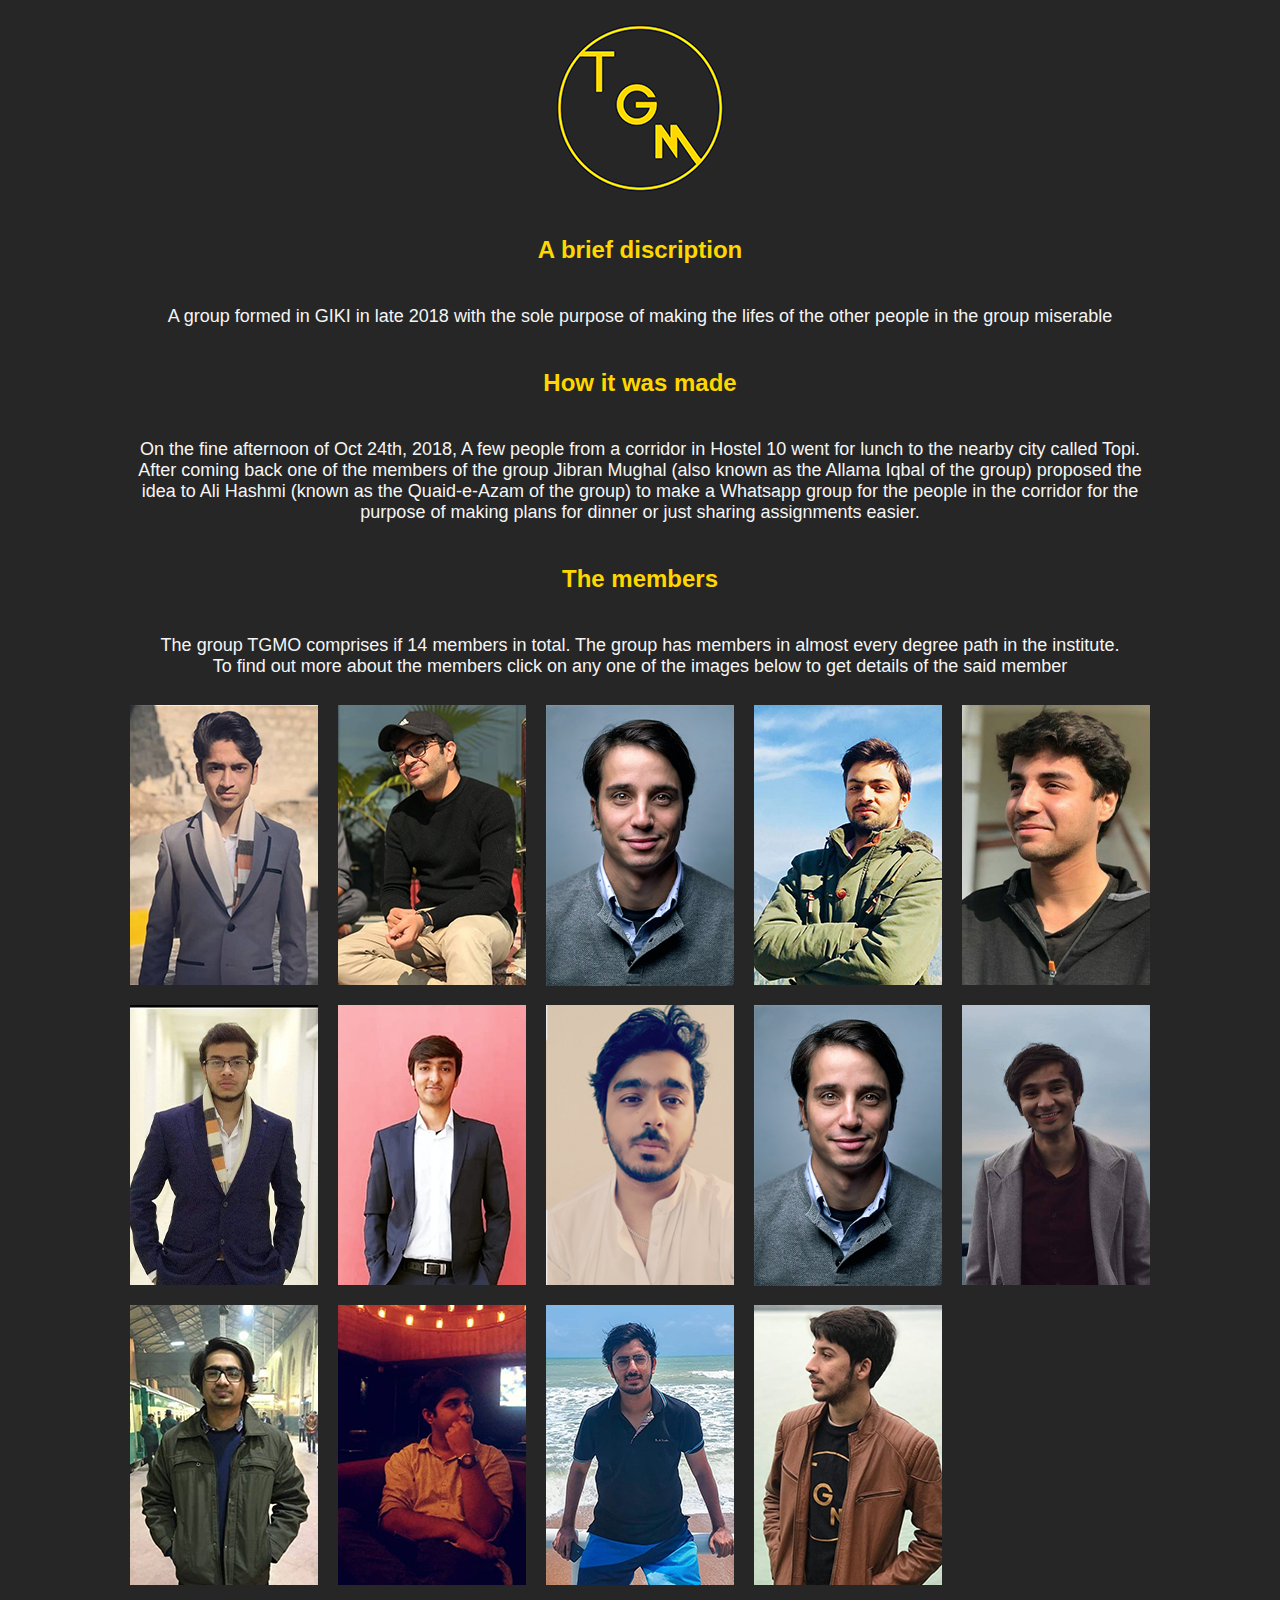
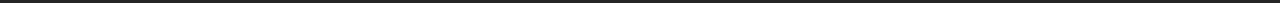
<file: index.html>
<!DOCTYPE html>
<html>
<head>
  <title>TGMO</title>
  <link href="https://fonts.googleapis.com/css?family=Oswald:300,700|Varela+Round" rel="stylesheet">
  <link rel="stylesheet" type="text/css" href="stylev3.css">
  <link rel = "icon" href = "pages/images/logo.png" 
        type = "image"> 
</head>
<body>
    <div class="logo"><img src="pages/images/logo.jpg" alt="Logo"></div>
    <!--<div class="tgm"><h1>tgmo</h1></div>-->
    <div class="content0">
        <h3>A brief discription</h3>
        <p>A group formed in GIKI in late 2018 with the sole purpose of making the lifes of the other people in the group miserable</p>
        <h3>How it was made</h3>
        <p>On the fine afternoon of Oct 24th, 2018, A few people from a corridor in Hostel 10 went for lunch to the nearby city called Topi. After coming back one of the members of the group Jibran Mughal (also known as the Allama Iqbal of the group) proposed the idea to Ali Hashmi (known as the Quaid-e-Azam of the group) to make a Whatsapp group for the people in the corridor for the purpose of making plans for dinner or just sharing assignments easier.</p>
        <h3>The members </h3>
        <p>The group TGMO comprises if 14 members in total. The group has members in almost every degree path in the institute.<br>To find out more about the members click on any one of the images below to get details of the said member</p>
    </div>
    <div class="container">
        <div class="box">
          <div class="imgbox">
            <a href="pages/munam.html"><img src="pages/images/munam.jpg" alt="Munam"></a>
            <div class="details">
              <div class="content">
                <h2>Umer Munam</h2>
                <p>2017219</p>
              </div>
           </div>
          </div>
        </div>
        <div class="box">
            <div class="imgbox">
                <a href="jibran.html"><img src="pages/images/zeeshan.jpg" alt="Zeeshan"></a>
                <div class="details">
                  <div class="content">
                    <h2>Ali Zeeshan</h2>
                    <p>2017452</p>
                  </div>
               </div>
              </div>
        </div>
        <div class="box">
            <div class="imgbox">
                <a href="jibran.html"><img src="pages/images/ptest.jpg" alt="Labeeb"></a>
                <div class="details">
                  <div class="content">
                    <h2>M. Labeeb</h2>
                    <p>2017288</p>
                  </div>
               </div>
              </div>
        </div>
        <div class="box">
            <div class="imgbox">
                <a href="jibran.html"><img src="pages/images/rao.jpg" alt="Rao"></a>
                <div class="details">
                  <div class="content">
                    <h2>Hanan Rehman</h2>
                    <p>2017138</p>
                  </div>
               </div>
              </div>
        </div>
        <div class="box">
            <div class="imgbox">
                <a href="jibran.html"><img src="pages/images/taha.jpg" alt="Taha"></a>
                <div class="details">
                  <div class="content">
                    <h2>Taha Mehmood</h2>
                    <p>2017472</p>
                  </div>
               </div>
              </div>
        </div>
        <div class="box"><div class="imgbox">
            <a href="jibran.html"><img src="pages/images/askari.jpg" alt="Askari"></a>
            <div class="details">
              <div class="content">
                <h2>Askari Raza</h2>
                <p>2017454</p>
              </div>
           </div>
          </div></div>
        <div class="box"><div class="imgbox">
            <a href="jibran.html"><img src="pages/images/hamza.jpg" alt="Hamza"></a>
            <div class="details">
              <div class="content">
                <h2>Hamza Amjad</h2>
                <p>2017209</p>
              </div>
           </div>
          </div></div>
        <div class="box"><div class="imgbox">
            <a href="pages/jibranv2.html"><img src="pages/images/jibran.jpg" alt="Jibran"></a>
            <div class="details">
              <div class="content">
                <h2>Jibran Mughal</h2>
                <p>2017282</p>
              </div>
            </div>
        </div>
        </div>
        <div class="box"><div class="imgbox">
            <a href="jibran.html"><img src="pages/images/ptest.jpg" alt="Abdul"></a>
            <div class="details">
              <div class="content">
                <h2>Abdul Rehman</h2>
                <p>2017448</p>
              </div>
           </div>
          </div></div>
        <div class="box"><div class="imgbox">
            <a href="pages/hashmi.html"><img src="pages/images/hashmi.jpg" alt="Hashmi"></a>
            <div class="details">
              <div class="content">
                <h2>Ali Hashmi</h2>
                <p>2017451</p>
              </div>
           </div>
          </div></div>
        <div class="box"><div class="imgbox">
            <a href="jibran.html"><img src="pages/images/majid.jpg" alt="Majid"></a>
            <div class="details">
              <div class="content">
                <h2>Abdul Majid</h2>
                <p>2017437</p>
              </div>
           </div>
          </div></div>
        <div class="box"><div class="imgbox">
            <a href="jibran.html"><img src="pages/images/haris.jpg" alt="Haris"></a>
            <div class="details">
              <div class="content">
                <h2>Haris Chang</h2>
                <p>2017141</p>
              </div>
           </div>
          </div></div>
        <div class="box"><div class="imgbox">
            <a href="jibran.html"><img src="pages/images/masab.jpg" alt="Masab"></a>
            <div class="details">
              <div class="content">
                <h2>Masab Tahir</h2>
                <p>2017213</p>
              </div>
           </div>
          </div></div>
        <div class="box"><div class="imgbox">
            <a href="jibran.html"><img src="pages/images/usman.jpg" alt="Usman"></a>
            <div class="details">
              <div class="content">
                <h2>Usman Umer</h2>
                <p>2017337</p>
              </div>
           </div>
          </div>
        </div>
    </div>
</body>
</file>
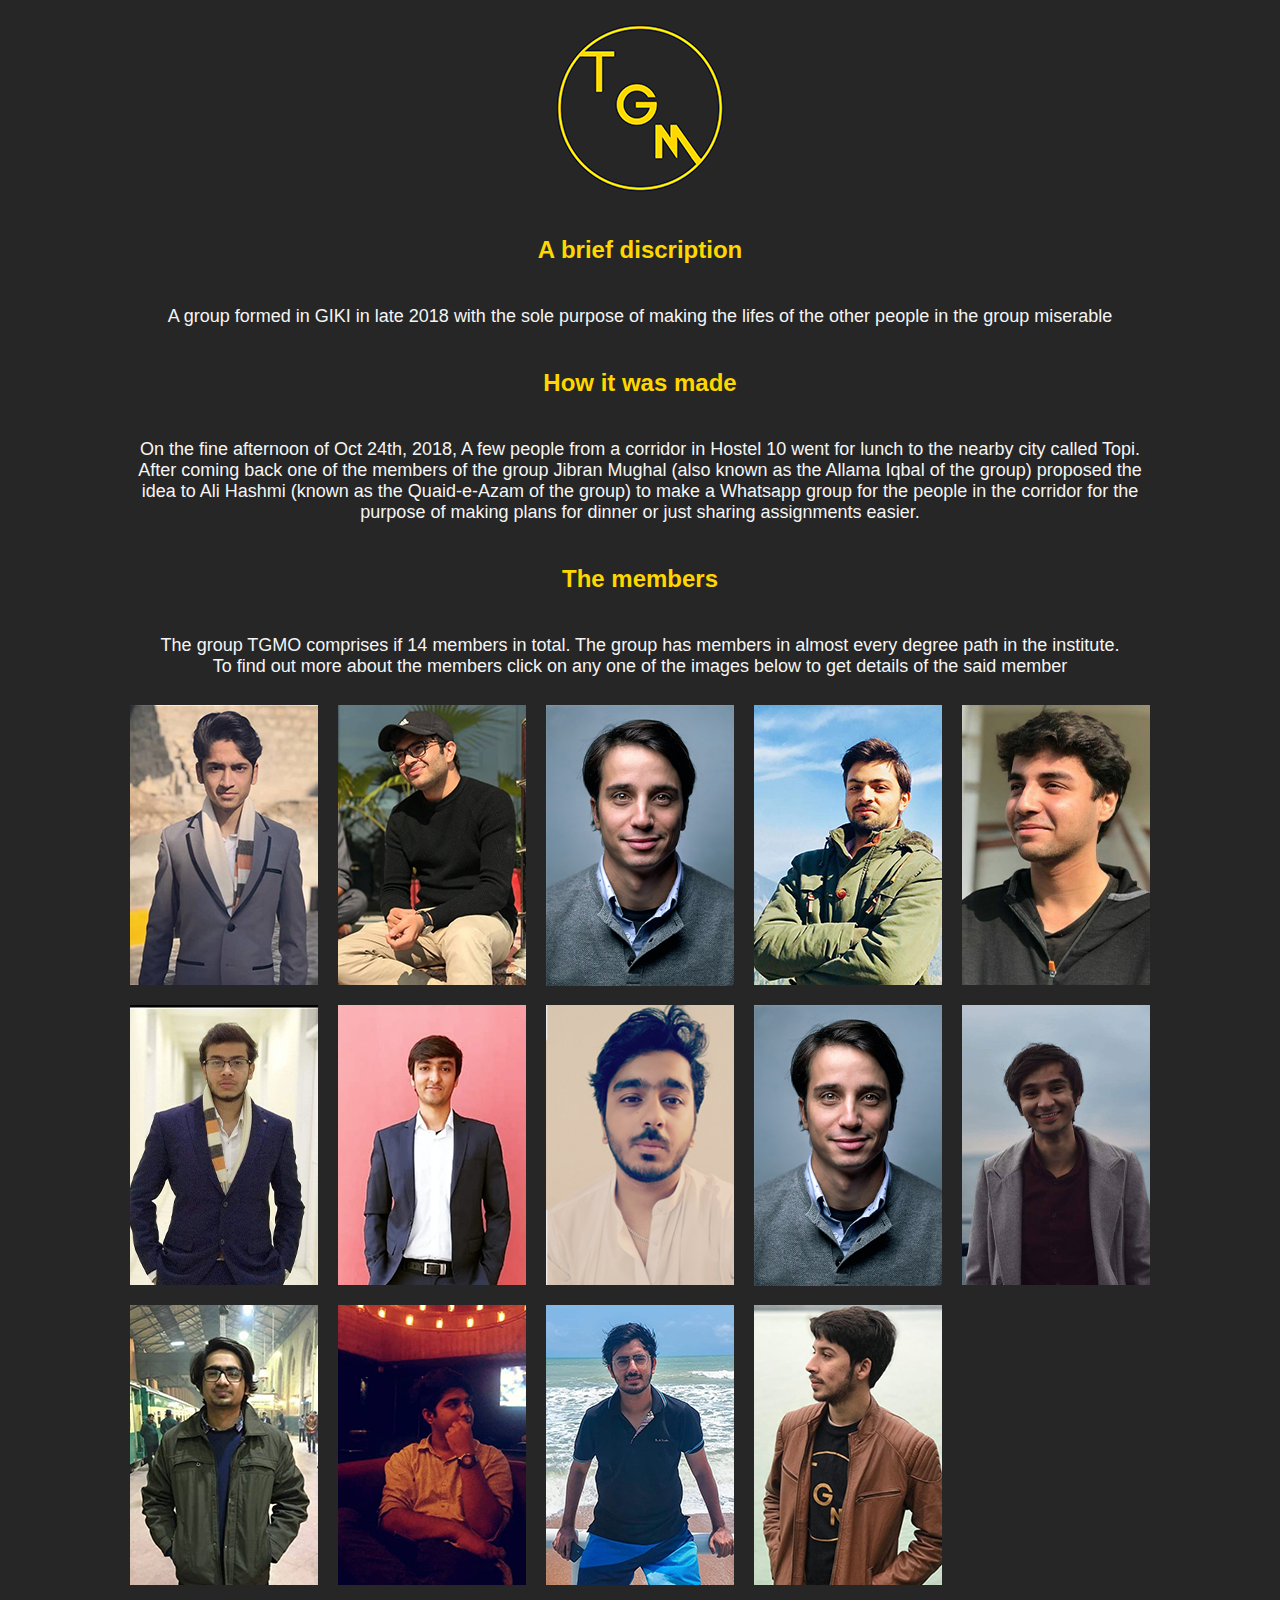
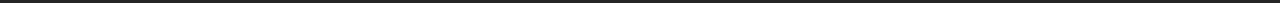
<file: README.html>
<!DOCTYPE html>
<html>
<head>
  <title>TGMO</title>
  <link href="https://fonts.googleapis.com/css?family=Oswald:300,700|Varela+Round" rel="stylesheet">
  <link rel="stylesheet" type="text/css" href="stylev3.css">
  <link rel = "icon" href = "pages/images/logo.png" 
        type = "image"> 
</head>
<body>
    <div class="logo"><img src="pages/images/logo.jpg" alt="Logo"></div>
    <!--<div class="tgm"><h1>tgmo</h1></div>-->
    <div class="content0">
        <h3>A brief discription</h3>
        <p>A group formed in GIKI in late 2018 with the sole purpose of making the lifes of the other people in the group miserable</p>
        <h3>How it was made</h3>
        <p>On the fine afternoon of Oct 24th, 2018, A few people from a corridor in Hostel 10 went for lunch to the nearby city called Topi. After coming back one of the members of the group Jibran Mughal (also known as the Allama Iqbal of the group) proposed the idea to Ali Hashmi (known as the Quaid-e-Azam of the group) to make a Whatsapp group for the people in the corridor for the purpose of making plans for dinner or just sharing assignments easier.</p>
        <h3>The members </h3>
        <p>The group TGMO comprises if 14 members in total. The group has members in almost every degree path in the institute.<br>To find out more about the members click on any one of the images below to get details of the said member</p>
    </div>
    <div class="container">
        <div class="box">
          <div class="imgbox">
            <a href="pages/munam.html"><img src="pages/images/munam.jpg" alt="Munam"></a>
            <div class="details">
              <div class="content">
                <h2>Omer Munam</h2>
                <p>2017219</p>
              </div>
           </div>
          </div>
        </div>
        <div class="box">
            <div class="imgbox">
                <a href="jibran.html"><img src="pages/images/zeeshan.jpg" alt="Zeeshan"></a>
                <div class="details">
                  <div class="content">
                    <h2>Ali Zeeshan</h2>
                    <p>2017452</p>
                  </div>
               </div>
              </div>
        </div>
        <div class="box">
            <div class="imgbox">
                <a href="jibran.html"><img src="pages/images/ptest.jpg" alt="Labeeb"></a>
                <div class="details">
                  <div class="content">
                    <h2>M. Labeeb</h2>
                    <p>2017288</p>
                  </div>
               </div>
              </div>
        </div>
        <div class="box">
            <div class="imgbox">
                <a href="jibran.html"><img src="pages/images/rao.jpg" alt="Rao"></a>
                <div class="details">
                  <div class="content">
                    <h2>Hanan Rehman</h2>
                    <p>2017138</p>
                  </div>
               </div>
              </div>
        </div>
        <div class="box">
            <div class="imgbox">
                <a href="jibran.html"><img src="pages/images/taha.jpg" alt="Taha"></a>
                <div class="details">
                  <div class="content">
                    <h2>Taha Mehmood</h2>
                    <p>2017472</p>
                  </div>
               </div>
              </div>
        </div>
        <div class="box"><div class="imgbox">
            <a href="jibran.html"><img src="pages/images/askari.jpg" alt="Askari"></a>
            <div class="details">
              <div class="content">
                <h2>Askari Raza</h2>
                <p>2017454</p>
              </div>
           </div>
          </div></div>
        <div class="box"><div class="imgbox">
            <a href="jibran.html"><img src="pages/images/hamza.jpg" alt="Hamza"></a>
            <div class="details">
              <div class="content">
                <h2>Hamza Amjad</h2>
                <p>2017209</p>
              </div>
           </div>
          </div></div>
        <div class="box"><div class="imgbox">
            <a href="pages/jibranv2.html"><img src="pages/images/jibran.jpg" alt="Jibran"></a>
            <div class="details">
              <div class="content">
                <h2>Jibran Mughal</h2>
                <p>2017282</p>
              </div>
            </div>
        </div>
        </div>
        <div class="box"><div class="imgbox">
            <a href="jibran.html"><img src="pages/images/ptest.jpg" alt="Abdul"></a>
            <div class="details">
              <div class="content">
                <h2>Abdul Rehman</h2>
                <p>2017448</p>
              </div>
           </div>
          </div></div>
        <div class="box"><div class="imgbox">
            <a href="pages/hashmi.html"><img src="pages/images/hashmi.jpg" alt="Hashmi"></a>
            <div class="details">
              <div class="content">
                <h2>Ali Hashmi</h2>
                <p>2017451</p>
              </div>
           </div>
          </div></div>
        <div class="box"><div class="imgbox">
            <a href="jibran.html"><img src="pages/images/majid.jpg" alt="Majid"></a>
            <div class="details">
              <div class="content">
                <h2>Abdul Majid</h2>
                <p>2017437</p>
              </div>
           </div>
          </div></div>
        <div class="box"><div class="imgbox">
            <a href="jibran.html"><img src="pages/images/haris.jpg" alt="Haris"></a>
            <div class="details">
              <div class="content">
                <h2>Haris Chang</h2>
                <p>2017141</p>
              </div>
           </div>
          </div></div>
        <div class="box"><div class="imgbox">
            <a href="jibran.html"><img src="pages/images/masab.jpg" alt="Masab"></a>
            <div class="details">
              <div class="content">
                <h2>Masab Tahir</h2>
                <p>2017213</p>
              </div>
           </div>
          </div></div>
        <div class="box"><div class="imgbox">
            <a href="jibran.html"><img src="pages/images/usman.jpg" alt="Usman"></a>
            <div class="details">
              <div class="content">
                <h2>Usman Umer</h2>
                <p>2017337</p>
              </div>
           </div>
          </div>
        </div>
    </div>
</body>
</file>
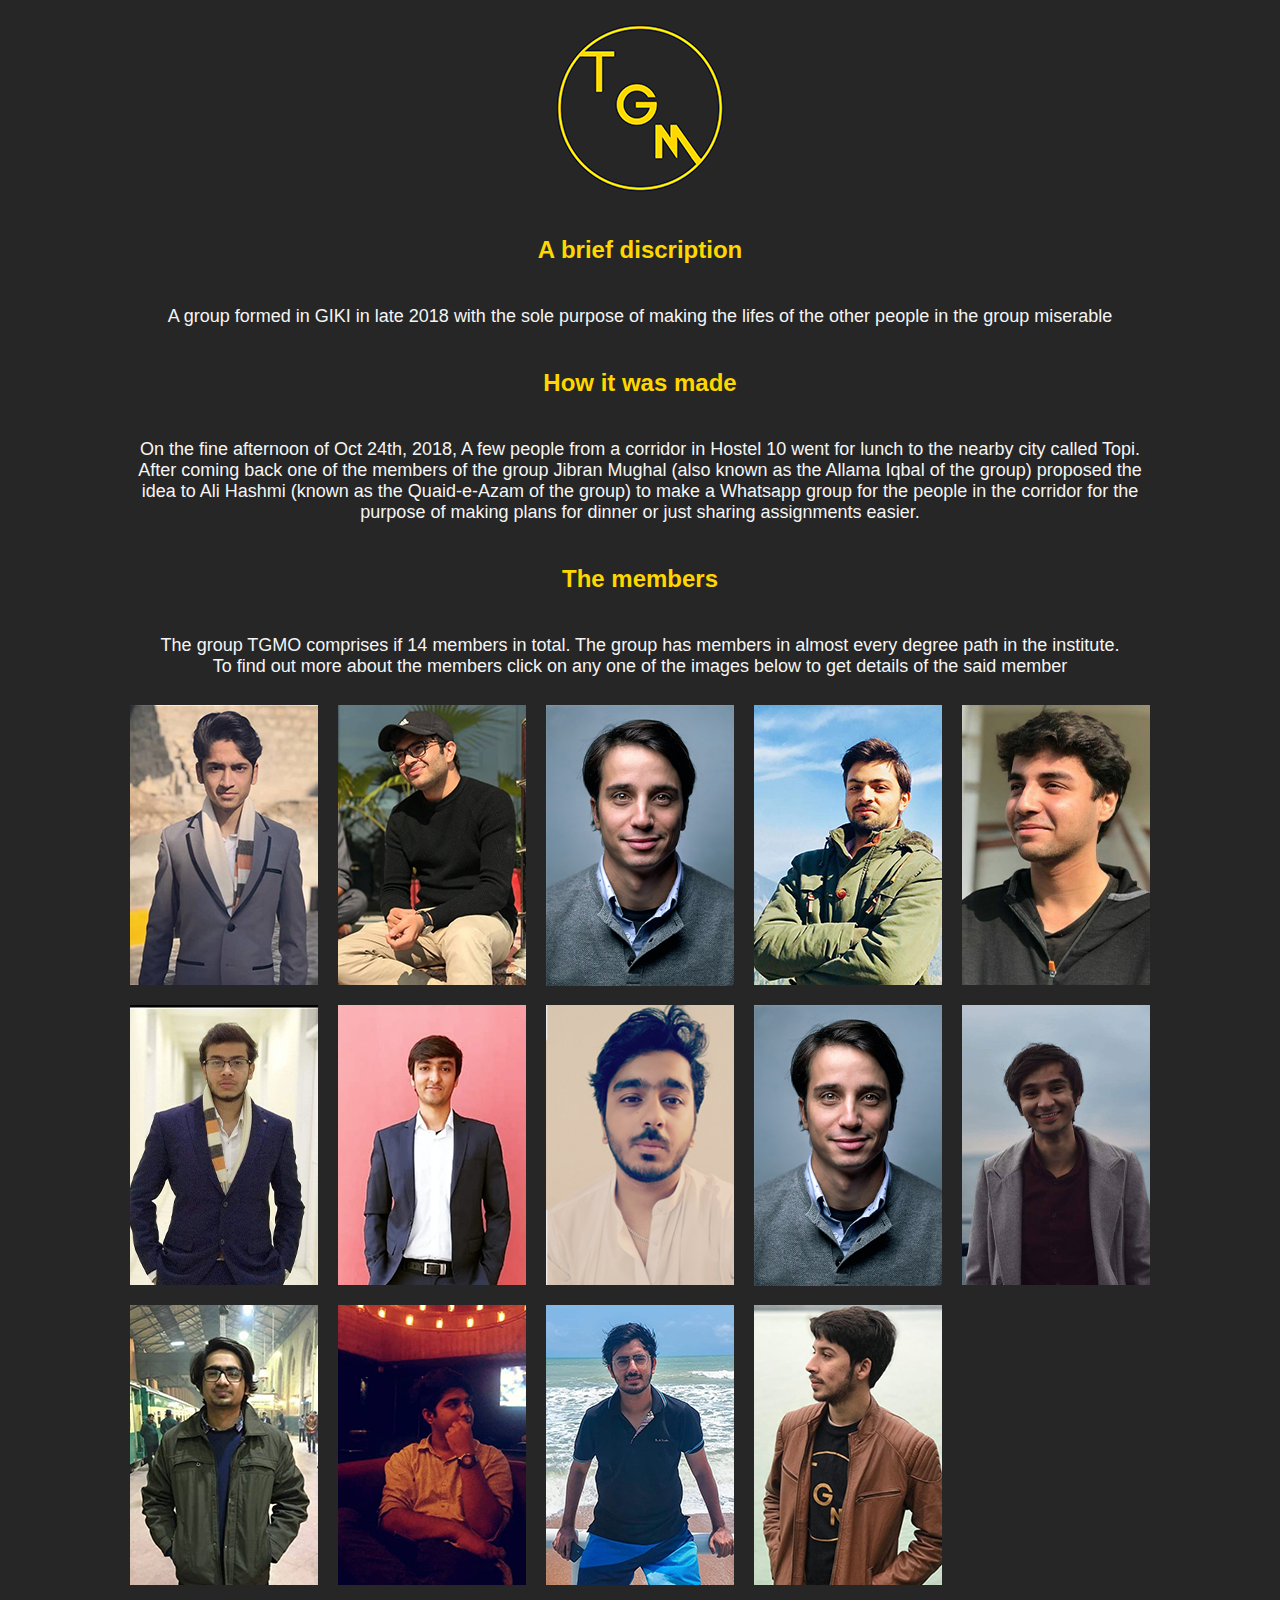
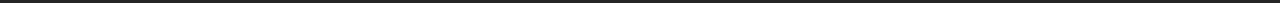
<file: wb.html>
<!DOCTYPE html>
<html>
<head>
  <title>TGMO</title>
  <link href="https://fonts.googleapis.com/css?family=Oswald:300,700|Varela+Round" rel="stylesheet">
  <link rel="stylesheet" type="text/css" href="stylev3.css">
  <link rel = "icon" href = "pages/images/logo.png" 
        type = "image"> 
</head>
<body>
    <div class="logo"><img src="pages/images/logo.jpg" alt="Logo"></div>
    <!--<div class="tgm"><h1>tgmo</h1></div>-->
    <div class="content0">
        <h3>A brief discription</h3>
        <p>A group formed in GIKI in late 2018 with the sole purpose of making the lifes of the other people in the group miserable</p>
        <h3>How it was made</h3>
        <p>On the fine afternoon of Oct 24th, 2018, A few people from a corridor in Hostel 10 went for lunch to the nearby city called Topi. After coming back one of the members of the group Jibran Mughal (also known as the Allama Iqbal of the group) proposed the idea to Ali Hashmi (known as the Quaid-e-Azam of the group) to make a Whatsapp group for the people in the corridor for the purpose of making plans for dinner or just sharing assignments easier.</p>
        <h3>The members </h3>
        <p>The group TGMO comprises if 14 members in total. The group has members in almost every degree path in the institute.<br>To find out more about the members click on any one of the images below to get details of the said member</p>
    </div>
    <div class="container">
        <div class="box">
          <div class="imgbox">
            <a href="pages/munam.html"><img src="pages/images/munam.jpg" alt="Munam"></a>
            <div class="details">
              <div class="content">
                <h2>Umer Munam</h2>
                <p>2017219</p>
              </div>
           </div>
          </div>
        </div>
        <div class="box">
            <div class="imgbox">
                <a href="jibran.html"><img src="pages/images/zeeshan.jpg" alt="Zeeshan"></a>
                <div class="details">
                  <div class="content">
                    <h2>Ali Zeeshan</h2>
                    <p>2017452</p>
                  </div>
               </div>
              </div>
        </div>
        <div class="box">
            <div class="imgbox">
                <a href="jibran.html"><img src="pages/images/ptest.jpg" alt="Labeeb"></a>
                <div class="details">
                  <div class="content">
                    <h2>M. Labeeb</h2>
                    <p>2017288</p>
                  </div>
               </div>
              </div>
        </div>
        <div class="box">
            <div class="imgbox">
                <a href="jibran.html"><img src="pages/images/rao.jpg" alt="Rao"></a>
                <div class="details">
                  <div class="content">
                    <h2>Hanan Rehman</h2>
                    <p>2017138</p>
                  </div>
               </div>
              </div>
        </div>
        <div class="box">
            <div class="imgbox">
                <a href="jibran.html"><img src="pages/images/taha.jpg" alt="Taha"></a>
                <div class="details">
                  <div class="content">
                    <h2>Taha Mehmood</h2>
                    <p>2017472</p>
                  </div>
               </div>
              </div>
        </div>
        <div class="box"><div class="imgbox">
            <a href="jibran.html"><img src="pages/images/askari.jpg" alt="Askari"></a>
            <div class="details">
              <div class="content">
                <h2>Askari Raza</h2>
                <p>2017454</p>
              </div>
           </div>
          </div></div>
        <div class="box"><div class="imgbox">
            <a href="jibran.html"><img src="pages/images/hamza.jpg" alt="Hamza"></a>
            <div class="details">
              <div class="content">
                <h2>Hamza Amjad</h2>
                <p>2017209</p>
              </div>
           </div>
          </div></div>
        <div class="box"><div class="imgbox">
            <a href="pages/jibranv2.html"><img src="pages/images/jibran.jpg" alt="Jibran"></a>
            <div class="details">
              <div class="content">
                <h2>Jibran Mughal</h2>
                <p>2017282</p>
              </div>
            </div>
        </div>
        </div>
        <div class="box"><div class="imgbox">
            <a href="jibran.html"><img src="pages/images/ptest.jpg" alt="Abdul"></a>
            <div class="details">
              <div class="content">
                <h2>Abdul Rehman</h2>
                <p>2017448</p>
              </div>
           </div>
          </div></div>
        <div class="box"><div class="imgbox">
            <a href="pages/hashmi.html"><img src="pages/images/hashmi.jpg" alt="Hashmi"></a>
            <div class="details">
              <div class="content">
                <h2>Ali Hashmi</h2>
                <p>2017451</p>
              </div>
           </div>
          </div></div>
        <div class="box"><div class="imgbox">
            <a href="jibran.html"><img src="pages/images/majid.jpg" alt="Majid"></a>
            <div class="details">
              <div class="content">
                <h2>Abdul Majid</h2>
                <p>2017437</p>
              </div>
           </div>
          </div></div>
        <div class="box"><div class="imgbox">
            <a href="jibran.html"><img src="pages/images/haris.jpg" alt="Haris"></a>
            <div class="details">
              <div class="content">
                <h2>Haris Chang</h2>
                <p>2017141</p>
              </div>
           </div>
          </div></div>
        <div class="box"><div class="imgbox">
            <a href="jibran.html"><img src="pages/images/masab.jpg" alt="Masab"></a>
            <div class="details">
              <div class="content">
                <h2>Masab Tahir</h2>
                <p>2017213</p>
              </div>
           </div>
          </div></div>
        <div class="box"><div class="imgbox">
            <a href="jibran.html"><img src="pages/images/usman.jpg" alt="Usman"></a>
            <div class="details">
              <div class="content">
                <h2>Usman Umer</h2>
                <p>2017337</p>
              </div>
           </div>
          </div>
        </div>
    </div>
</body>
</file>
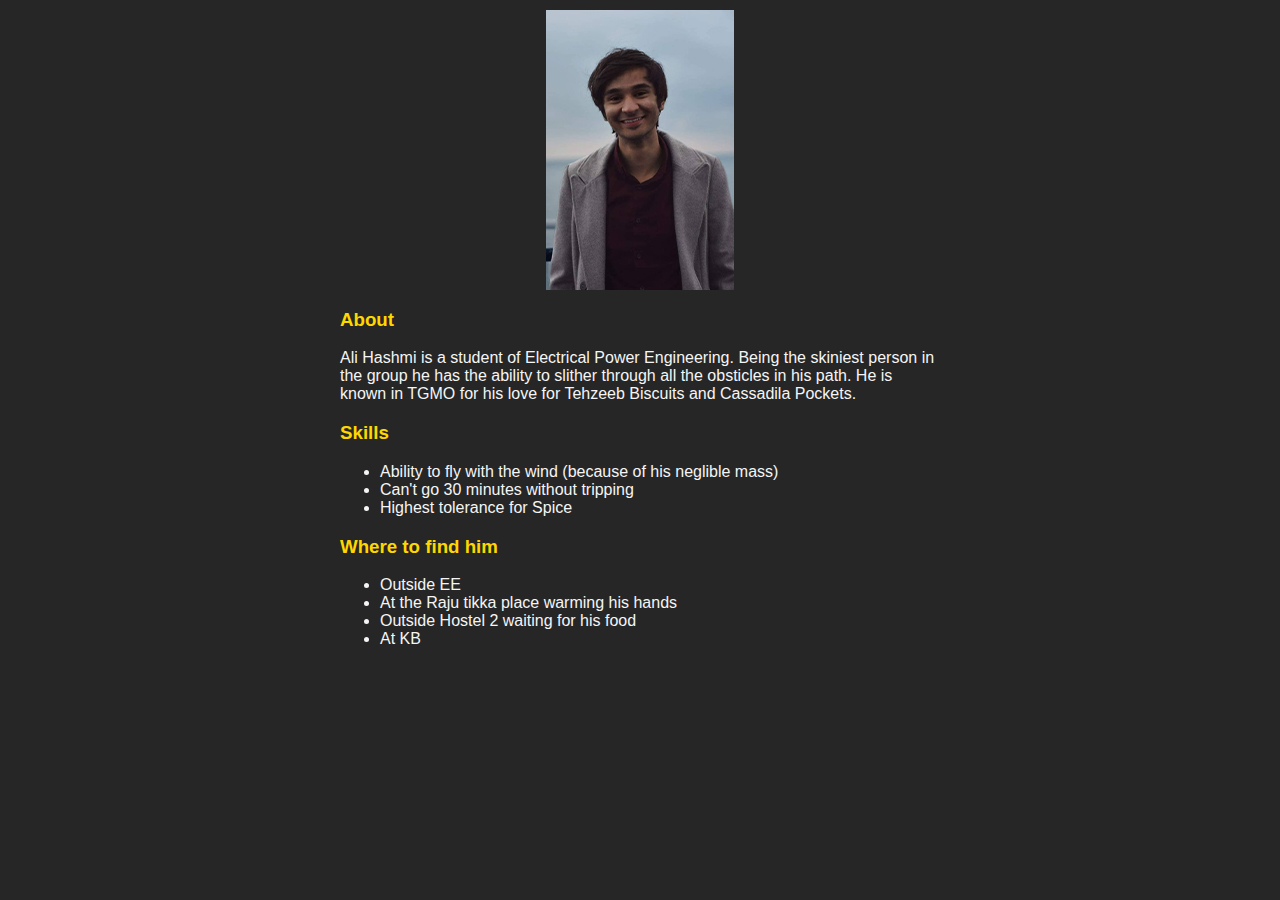
<file: pages/hashmi.html>
<!DOCTYPE html>
<html>
<head>
  <title>Ali Hashmi | Tgmo</title>
  <link href="https://fonts.googleapis.com/css?family=Oswald:300,700|Varela+Round" rel="stylesheet">
  <link href="https://fonts.googleapis.com/css2?family=Recursive:wght@400;600&display=swap" rel="stylesheet">
  <link rel="stylesheet" type="text/css" href="ppagev2.css">
  <link rel = "icon" href = "images/logo.png">
</head>
<body>
  
  <div class="box"><div class="imgbox">
    <img src="images/hashmi.jpg" alt="Hashmi">
    <div class="details">
      <div class="content">
        <p>Ali</p>
        <h2>Hashmi</h2>
      </div>
   </div>
  </div></div>

  <div class="content">
    <div class="abt">
      <h3>About</h3>
      <p>Ali Hashmi is a student of Electrical Power Engineering. Being the skiniest person in the group he has the ability to slither through all the obsticles in his path. He is known in TGMO for his love for Tehzeeb Biscuits and Cassadila Pockets.
      </p>
    </div>
    <div class="skills">
      <h3>Skills</h3>
      <ul>
        <li>Ability to fly with the wind (because of his neglible mass)</li>
        <li>Can't go 30 minutes without tripping</li>
        <li>Highest tolerance for Spice</li>
      </ul>
    </div>
    <div class="found">
      <h3>Where to find him</h3>
      <ul>
        <li>Outside EE</li>
        <li>At the Raju tikka place warming his hands</li>
        <li>Outside Hostel 2 waiting for his food</li>
        <li>At KB</li>
      </ul>
    </div>
  </div>
</body>
</file>
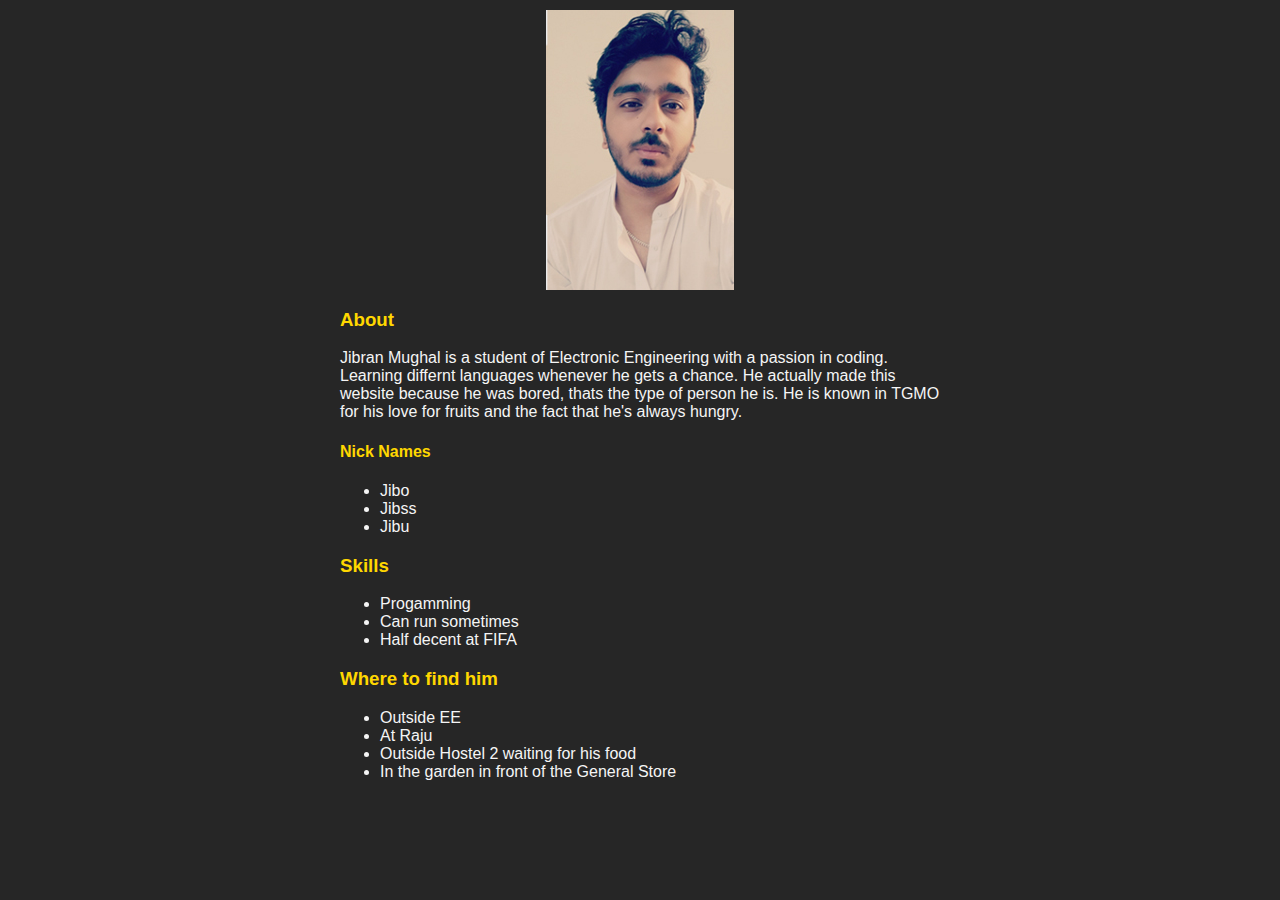
<file: pages/jibranv2.html>
<!DOCTYPE html>
<html>
<head>
  <title>Jibran | Tgmo</title>
  <link href="https://fonts.googleapis.com/css?family=Oswald:300,700|Varela+Round" rel="stylesheet">
  <link href="https://fonts.googleapis.com/css2?family=Recursive:wght@400;600&display=swap" rel="stylesheet">
  <link rel="stylesheet" type="text/css" href="ppagev2.css">
  <link rel = "icon" href = "images/logo.png">
</head>
<body>
  
  <div class="box"><div class="imgbox">
    <a href="pages/jibran.html"><img src="images/jibran.jpg" alt="Jibran"></a>
    <div class="details">
      <div class="content">
        <p>Jibran</p>
        <h2>Mughal</h2>
      </div>
    </div>
</div>
</div>

  <div class="content">
    <div class="abt">
      <h3>About</h3>
      <p>Jibran Mughal is a student of Electronic Engineering with a passion in coding. Learning differnt languages whenever he gets a chance. He actually made this website because he was bored, thats the type of person he is. He is known in TGMO for his love for fruits and the fact that he's always hungry.
      </p>
      <h4>Nick Names</h4>
      <ul>
        <li>Jibo</li>
        <li>Jibss</li>
        <li>Jibu</li>
      </ul>
    </div>
    <div class="skills">
      <h3>Skills</h3>
      <ul>
        <li>Progamming</li>
        <li>Can run sometimes</li>
        <li>Half decent at FIFA</li>
      </ul>
    </div>
    <div class="found">
      <h3>Where to find him</h3>
      <ul>
        <li>Outside EE</li>
        <li>At Raju</li>
        <li>Outside Hostel 2 waiting for his food</li>
        <li>In the garden in front of the General Store</li>
      </ul>
    </div>
  </div>
</body>
</file>
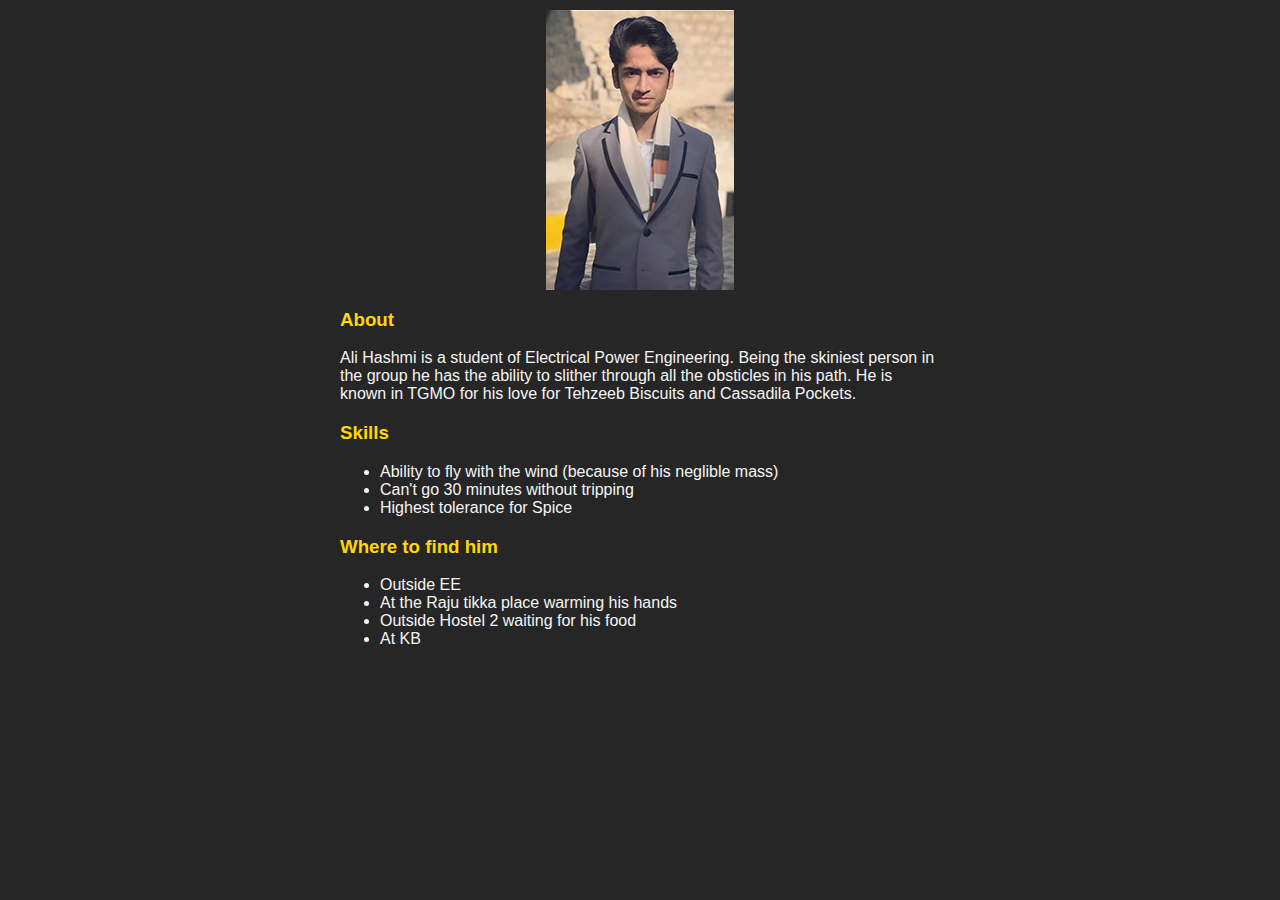
<file: pages/munam.html>
<!DOCTYPE html>
<html>
<head>
  <title>Umer Munam | Tgmo</title>
  <link href="https://fonts.googleapis.com/css?family=Oswald:300,700|Varela+Round" rel="stylesheet">
  <link href="https://fonts.googleapis.com/css2?family=Recursive:wght@400;600&display=swap" rel="stylesheet">
  <link rel="stylesheet" type="text/css" href="ppagev2.css">
  <link rel = "icon" href = "images/logo.png">
</head>
<body>
    
   <div class="box">
     <div class="imgbox">
        <a href="pages/munam.html"><img src="images/munam.jpg" alt="Munam"></a>
       <div class="details">
          <div class="content">
            <p>Umer</p>
           <h2>Munam</h2>
         </div>
      </div>
     </div>
    </div>

    <div class="content">
    <div class="abt">
      <h3>About</h3>
      <p>Ali Hashmi is a student of Electrical Power Engineering. Being the skiniest person in the group he has the ability to slither through all the obsticles in his path. He is known in TGMO for his love for Tehzeeb Biscuits and Cassadila Pockets.
      </p>
    </div>
    <div class="skills">
      <h3>Skills</h3>
      <ul>
        <li>Ability to fly with the wind (because of his neglible mass)</li>
        <li>Can't go 30 minutes without tripping</li>
        <li>Highest tolerance for Spice</li>
      </ul>
    </div>
    <div class="found">
      <h3>Where to find him</h3>
      <ul>
        <li>Outside EE</li>
        <li>At the Raju tikka place warming his hands</li>
        <li>Outside Hostel 2 waiting for his food</li>
        <li>At KB</li>
      </ul>
    </div>
  </div>
</body>
</file>
<file: stylev3.css>
body{
    margin: 10;
    padding: 10;
    background: #262626 ;
    font-family: sans-serif;
}

.tgm{
    color:gold;
    margin: 10px;
}
.logo{
    text-align: center;
}
.content0{
    display: flex;
    flex-direction: row;
    flex-wrap: wrap;
    margin-left: auto;
    margin-right: auto;
    text-align: center;
}

.content0 h3{
    width: 1040px;
    color: gold;
    font-size: 24px;
    text-align: center;
    margin-left: auto;
    margin-right: auto;
}
.content0 p{
    width: 1040px;
    color: whitesmoke;
    font-size: 18px;
    margin-left: auto;
    margin-right: auto;
}

.container{
    width: 1040px;
    display: flex;
    flex-direction: row;
    flex-wrap: wrap;
    margin-left: auto;
    margin-right: auto;   
}
.container .box
{
    position: relative;
    width: 188px;
    height: 280px;
    background: #ff0;
    margin: 10px;
    box-sizing: border-box;
    display: inline-block;
}
.container .box .imgbox{
    position: relative;
    overflow: hidden;
}
.container .box .imgbox img{
    max-width: 100%;
    transition: transform 2s;
}
.container .box:hover .imgbox img{
    transform: scale(1.2);
}
.container .box .details{
    position: absolute;
    top: 180px;
    left: 0px;
    bottom: 0px;
    right: 0px;
    background: rgba(0, 0, 0, 0.8);
    transform: scaleY(0);
    transition: transform .5s;
}
.container .box:hover .details{
    transform: scaleY(1);
}
.container .box .details .content{
    position: absolute;
    top:50%;
    transform: translateY(-50%);
    text-align: left;
    padding: 15px;
    color: #fff;
}
.container .box .details .content h2{
    margin: 0;
    padding: 0;
    font-size: 20px;
    color: #fff;
}
.container .box .details .content p{
    margin: 10px 0 0;
    padding: 0;
    font-size: 20px;
    color: #fff;
}
</file>
<file: pages/ppagev2.css>
body{
    margin: 10;
    padding: 10;
    background: #262626 ;
    font-family: sans-serif;
}

.dp{
    text-align: center;
    margin-top: 20px;
}


.content{
    width: 600px;
    margin-left: auto;
    margin-right: auto;
}

.content h3 {
    color: gold;
    text-align: left;
}

.content h4 {
    color: gold;
    text-align: left;
}

.content p{
    color: whitesmoke;
    text-align: left;
}

.content ul{
    color: whitesmoke;
    text-align: left;
}

.box
{
    position: relative;
    width: 188px;
    height: 280px;
    background: #ff0;
    margin: 10px;
    box-sizing: border-box;
    display: block;
    margin-left: auto;
    margin-right: auto;
}
.box .imgbox{
    position: relative;
    overflow: hidden;
}
.box .imgbox img{
    max-width: 100%;
    transition: transform 3s;
}
.box:hover .imgbox img{
    transform: scale(1.1);
}
.box .details{
    position: absolute;
    top: 180px;
    left: 0px;
    bottom: 0px;
    right: 0px;
    background: rgba(0, 0, 0, 0.8);
    transform: scaleY(0);
    transition: transform .5s;
}
.box:hover .details{
    transform: scaleY(1);
}
.box .details .content{
    position: absolute;
    top:50%;
    transform: translateY(-50%);
    text-align: left;
    padding: 15px;
    color: #fff;
}
.box .details .content h2{
    margin: 0;
    padding: 0;
    font-size: 20px;
    color: #fff;
}
.box .details .content p{
    margin: 10px 0 0;
    padding: 0;
    font-size: 20px;
    color: #fff;
}
</file>
